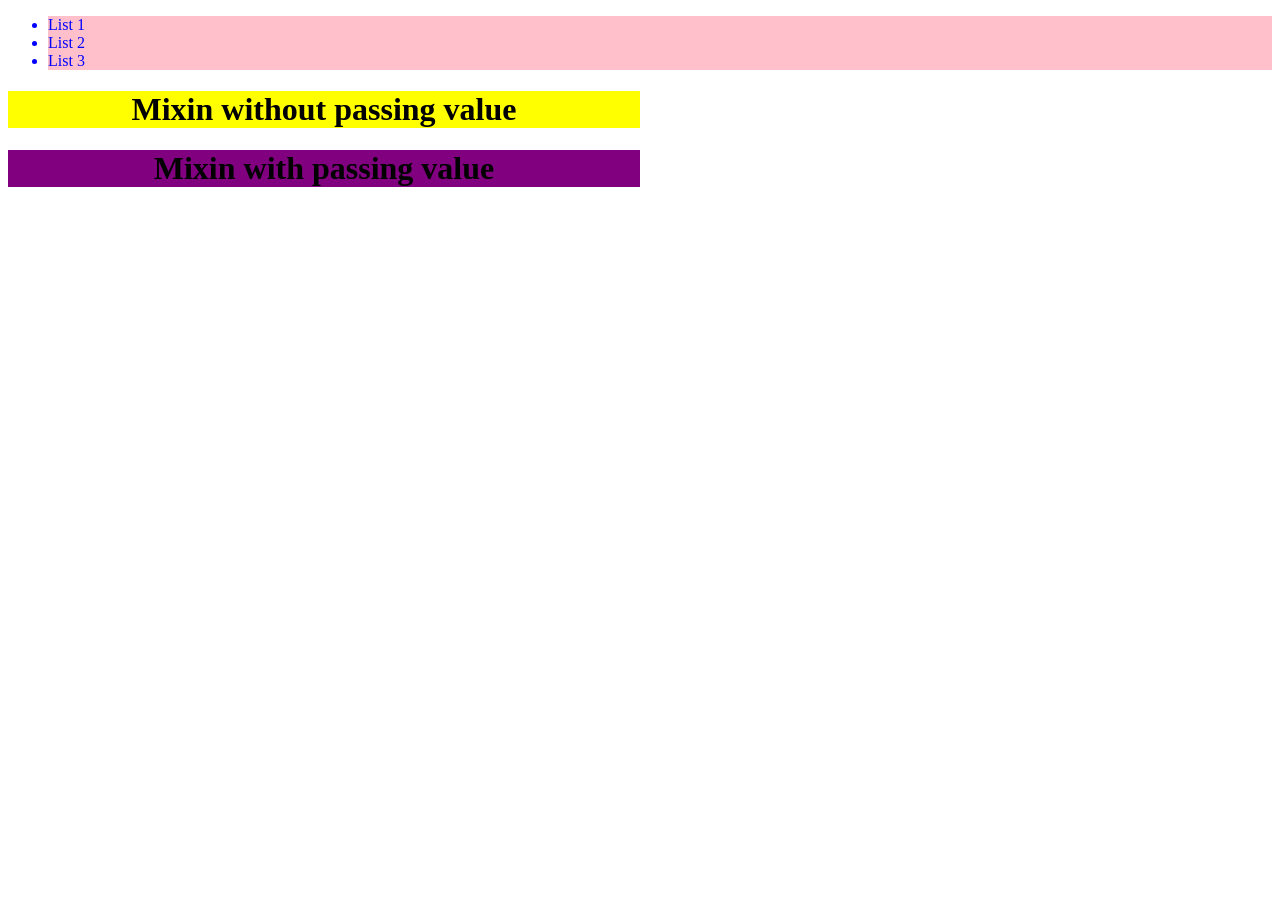
<file: SASS lecture/index.html>
<!DOCTYPE html>
<html lang="en">
<head>
    <meta charset="UTF-8">
    <meta name="viewport" content="width=device-width, initial-scale=1.0">
    <title>Document</title>
    <link rel="stylesheet" href="nested.css">
</head>
<body>
    
    <div class ="cont">
        <ul>
            <li>List 1</li>
            <li>List 2</li>
            <li>List 3</li>
        </ul>
    </div>

    <div class="c1"><h1>Mixin without passing value</h1></div>
    <div class="c2"><h1>Mixin with passing value</h1></div>

</body>
</html>
</file>
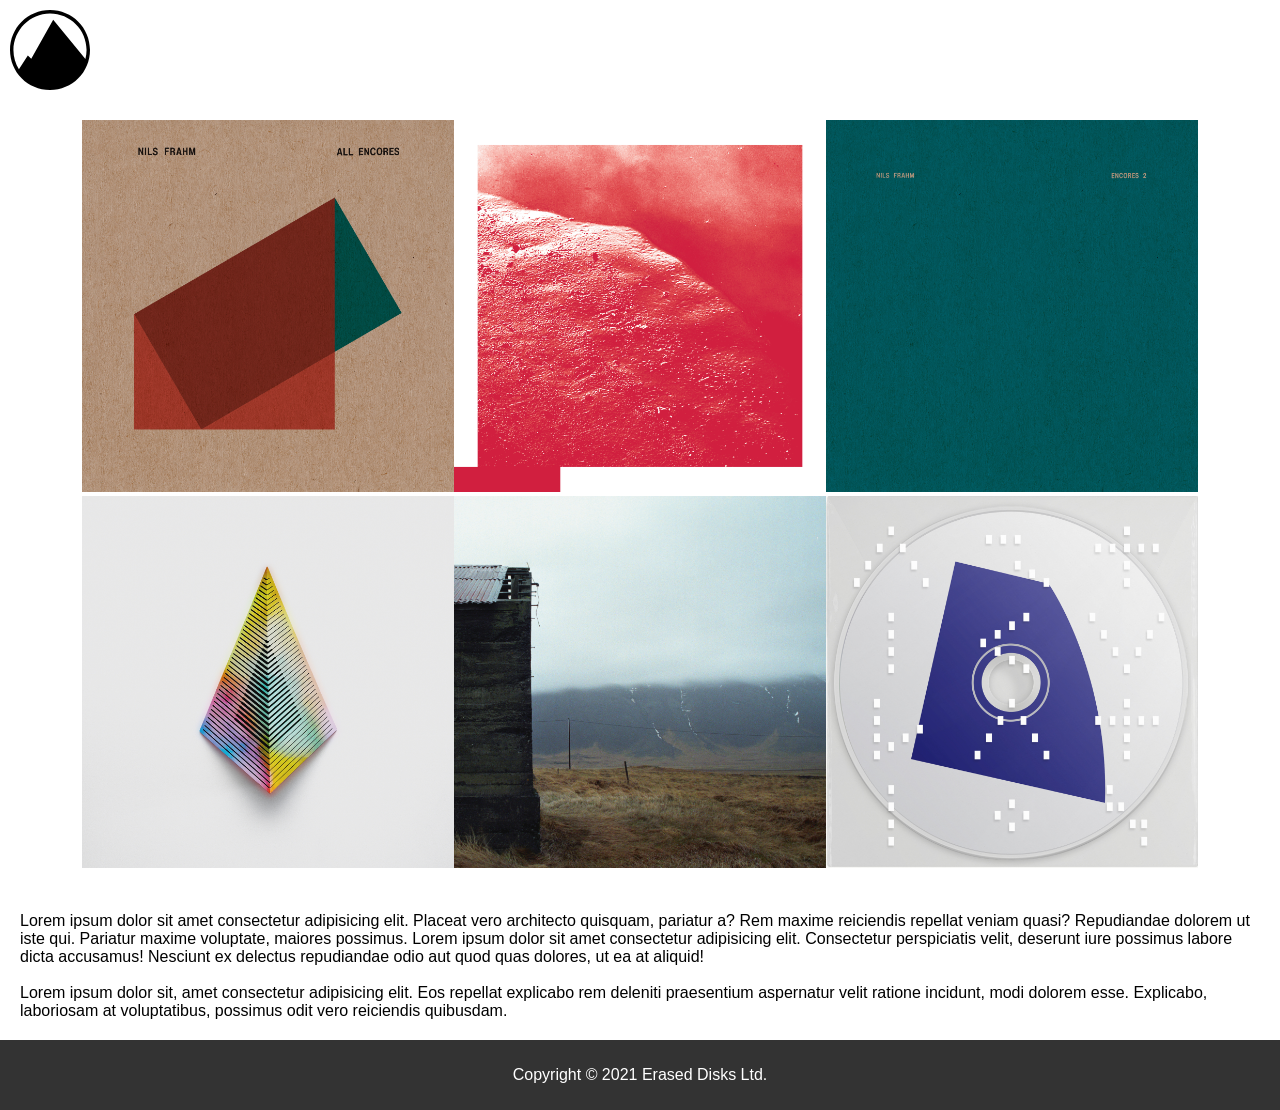
<file: Assessment One/Task One/Index.html>
<!DOCTYPE html>
<html lang="en">
<head>
    <meta charset="UTF-8">
    <meta name="viewport" content="width=device-width, initial-scale=1.0">
    <title>Task 1 (Different Layout)</title><!--Giving the webpage a title-->
    <link rel="stylesheet" type="text/css" href="LaptopLayout.css"><!--linking an external CSS file for styling-->
</head>

<body>

    <header> <!--making a top header section for the website-->
        <div class="logo">
            <img src="logo.svg" alt="Logo"> <!--logo image-->
        </div>
    </header>

    <main> <!--having the main content tag to make it more organized with its contents-->
        <div class="row"> <!--declaring the class funtion and dividing into rows-->
            <div class="picture"><!--giving each pictive a div tag to make it easier to adjust in the css-->
                <img src="cover-1.jpg" alt="Image 1">
            </div>
            <div class="picture">
                <img src="cover-2.jpg" alt="Image 2">
            </div>
            <div class="picture">
                <img src="cover-3.jpg" alt="Image 3">
            </div>
        </div>
        <div class="row">
            <div class="picture">
                <img src="cover-4.jpg" alt="Image 4">
            </div>
            <div class="picture">
                <img src="cover-5.jpg" alt="Image 5">
            </div>
            <div class="picture">
                <img src="cover-6.jpg" alt="Image 6">
            </div>
        </div>
    </main>

    <div class="bodytext"><!--body text section with Lorem Ipsum placeholder text-->
        Lorem ipsum dolor sit amet consectetur adipisicing elit. Placeat vero architecto quisquam, pariatur a? Rem
        maxime reiciendis repellat veniam quasi? Repudiandae dolorem ut iste qui. Pariatur maxime voluptate, maiores
        possimus. Lorem ipsum dolor sit amet consectetur adipisicing elit. Consectetur perspiciatis velit, deserunt iure
        possimus labore dicta accusamus! Nesciunt ex delectus repudiandae odio aut quod quas dolores, ut ea at aliquid!
        <br><br>
        Lorem ipsum dolor sit, amet consectetur adipisicing elit. Eos repellat explicabo rem deleniti praesentium
        aspernatur velit ratione incidunt, modi dolorem esse. Explicabo, laboriosam at voluptatibus, possimus odit vero
        reiciendis quibusdam.
    </div>

    <footer><!--footer section with copyright information-->
        <p>Copyright © 2021 Erased Disks Ltd.</p>
    </footer>

    
</body>
</html>
</file>
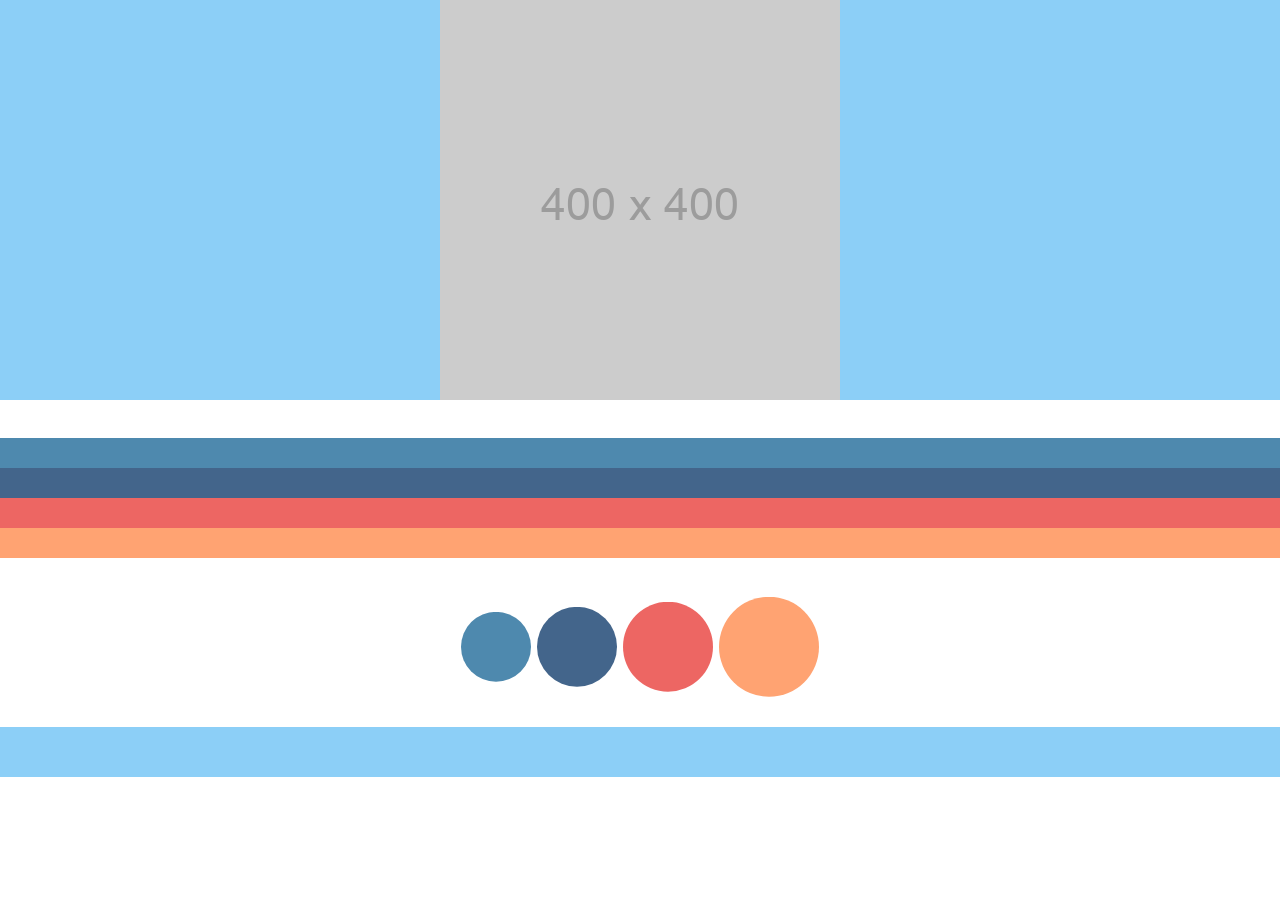
<file: Assessment One/Task Three/index.html>
<!DOCTYPE html>
<html lang="en">
<head>
    <meta charset="UTF-8">
    <meta name="viewport" content="width=device-width, initial-scale=1.0">
    <title>Third Task</title>
    <link rel="stylesheet" href="Task3.css"><!--stylesheet link sass-->
</head>

<body><!--giving 3 diffrent div class for images, stripes, and circles-->
    <div class="images">
        <div class="img1"></div>
        <div class="img2"></div>
        <div class="img3"></div>
    </div>

    <div class="stripes"><!--this will have control for the stripes design in the website-->
        <div class="s1"></div>
        <div class="s2"></div>
        <div class="s3"></div>
        <div class="s4"></div>
    </div>

    <div class="circles"><!--to make it easier to give different sizes for the circles-->
        <div class="c1"></div>
        <div class="c2"></div>
        <div class="c3"></div>
        <div class="c4"></div>
    </div>
    
    <footer></footer>
</body>
</html>
</file>
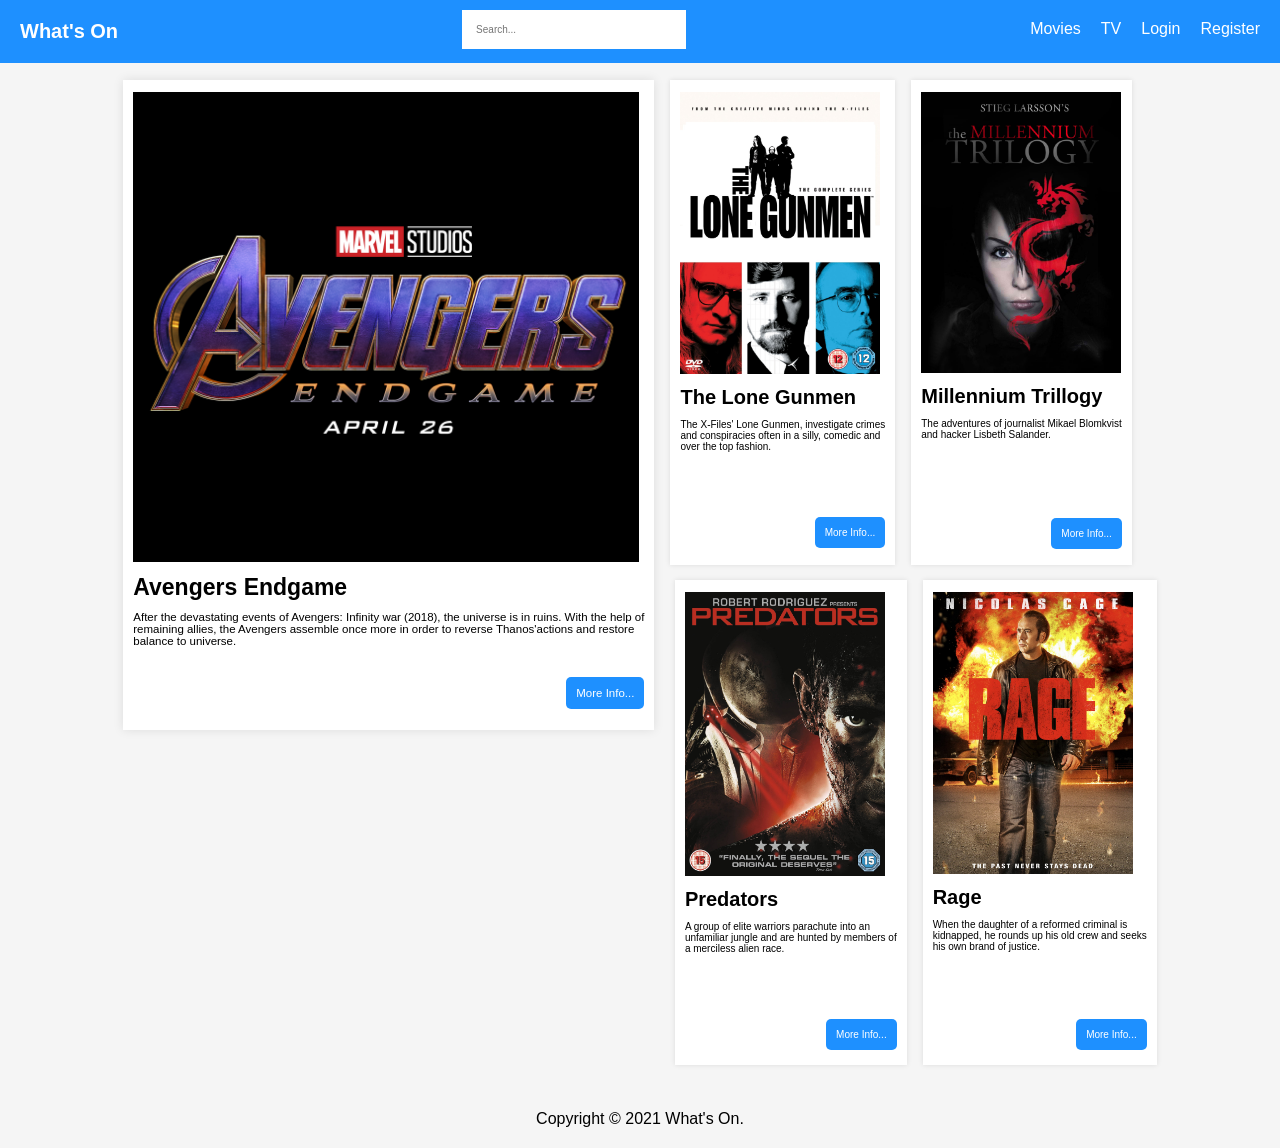
<file: Assessment One/Task Two/Index.html>
<!DOCTYPE html>
<html lang="en">
<head>
    <meta charset="UTF-8">
    <meta name="viewport" content="width=device-width, initial-scale=1.0">
    <title>Website CLoning</title>
    <link rel="stylesheet" type="text/css" href="websiteClone.css">
</head>
<body>
    <div class="top-navigation"> <!--this div represents the top navigation section of the webpag contains the logo or brand name "What's On"-->
        <div class="logo">What's On</div> 
    
        <!--the following 'a' tags are anchor elements are used as navigation links -->
        <a class="active" href="#Register">Register</a> <!--these a links navigates another webpage-->
        <a href="#Login">Login</a>
        <a href="#TV">TV</a>
        <a href="#Movies">Movies</a>
    
        <!--the following 'input' tag represents a text input field-->
        <input type="text" placeholder="Search..."> <!--this input field allows users to enter text for searching-->
    </div>
    
    
    <main>
         <!--this div represents a grid container, likely used for organizing content-->
        <div class = "grid-container">

        <div class = "Avengers">
            <img src="avengers.jpg" alt="Image 1" width="70%">
            <h1>Avengers Endgame</h1>
            <p>After the devastating events of Avengers: Infinity war (2018), the universe is in ruins. With the help of <br/>
                remaining allies, the Avengers assemble once more in order to reverse Thanos'actions and restore <br/>
            balance to universe.</p> <!--paragraph containing a summary or description of the movie-->
            <a href="#" class="button">More Info...</a><!--anchor element (link) possibly leading to more information about the movie-->
        </div>

        <div class ="Gunmen">
            <img src="lone-gunmen.jpg" alt="Image 2">
            <h1>The Lone Gunmen</h1>
            <p>The X-Files' Lone Gunmen, investigate crimes<br/>
            and conspiracies often in a silly, comedic and <br/>
            over the top fashion.</p>
            <a href="#" class="button">More Info...</a>
        </div>

        <div class = "Millenium">
            <img src="millenium.jpg" alt="Image 3">
            <h1>Millennium Trillogy</h1>
            <p>The adventures of journalist Mikael Blomkvist<br/>
                and hacker Lisbeth Salander.</p>
            <a href="#" class="button">More Info...</a>
        </div>
        
        <div class = "Predators">
            <img src="predators.jpg" alt="Image 4">
            <h1>Predators</h1>
            <p> A group of elite warriors parachute into an<br/>
                unfamiliar jungle and are hunted by members of<br>
                a merciless alien race.</p>
                <a href="#" class="button">More Info...</a>
        </div>

        <div class = "Rage">
            <img src="rage.jpg" alt="Image 5">
            <h1>Rage</h1>
            <p>When the daughter of a reformed criminal is<br/>
                kidnapped, he rounds up his old crew and seeks<br/>
                his own brand of justice.</p>
                <a href="#" class="button">More Info...</a>
        </div>

    </div>

    <footer>
        <p>Copyright © 2021 What's On.</p>
    </footer>
    </main>
</body>
</html>
</file>
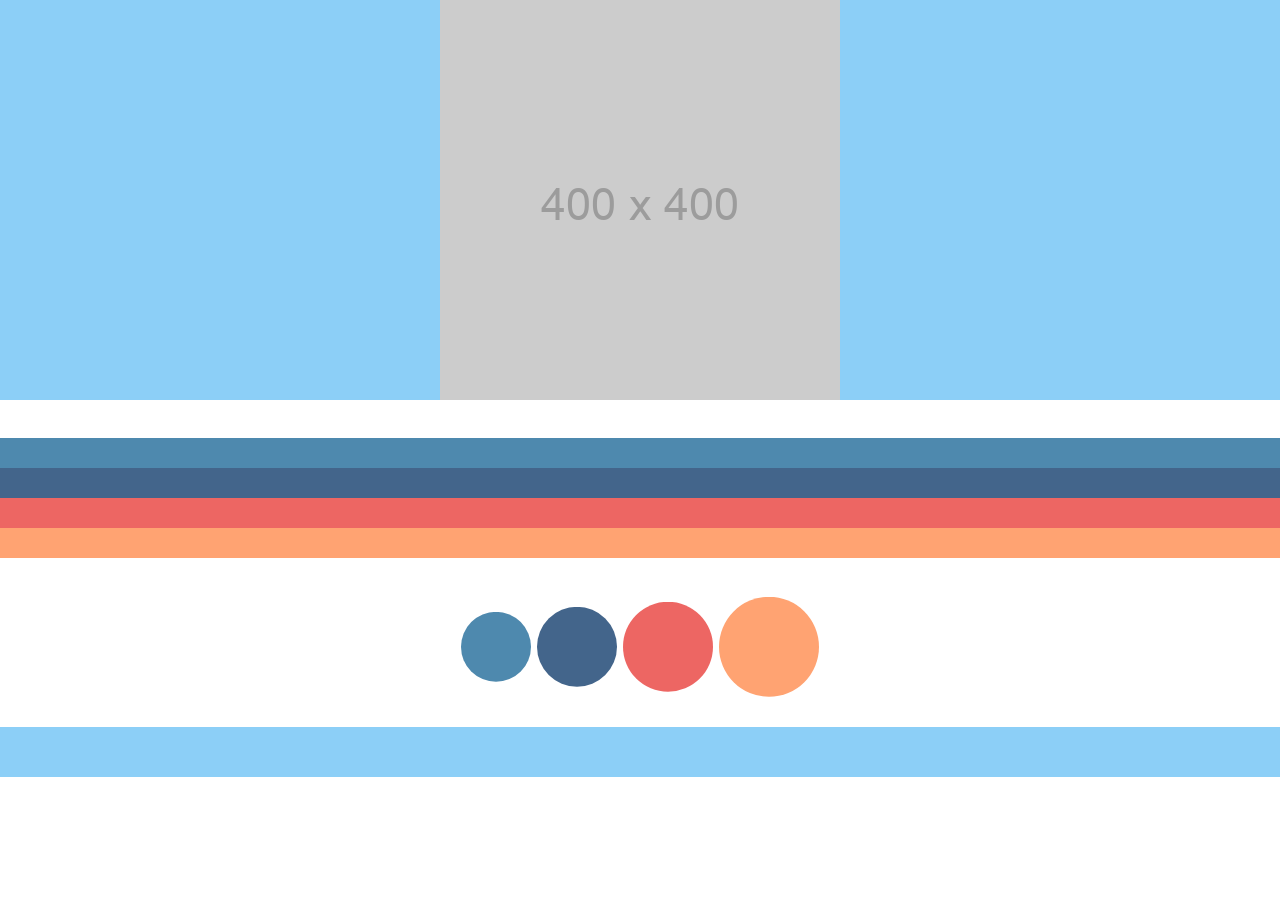
<file: Assessments/Task Three/index.html>
<!DOCTYPE html>
<html lang="en">
<head>
    <meta charset="UTF-8">
    <meta name="viewport" content="width=device-width, initial-scale=1.0">
    <title>Third Task</title>
    <link rel="stylesheet" href="Task3.css">
</head>

<body>
    <div class="images">
        <div class="img1"></div>
        <div class="img2"></div>
        <div class="img3"></div>
    </div>

    <div class="stripes">
        <div class="s1"></div>
        <div class="s2"></div>
        <div class="s3"></div>
        <div class="s4"></div>
    </div>

    <div class="circles">
        <div class="c1"></div>
        <div class="c2"></div>
        <div class="c3"></div>
        <div class="c4"></div>
    </div>
    
    <footer></footer>
</body>
</html>
</file>
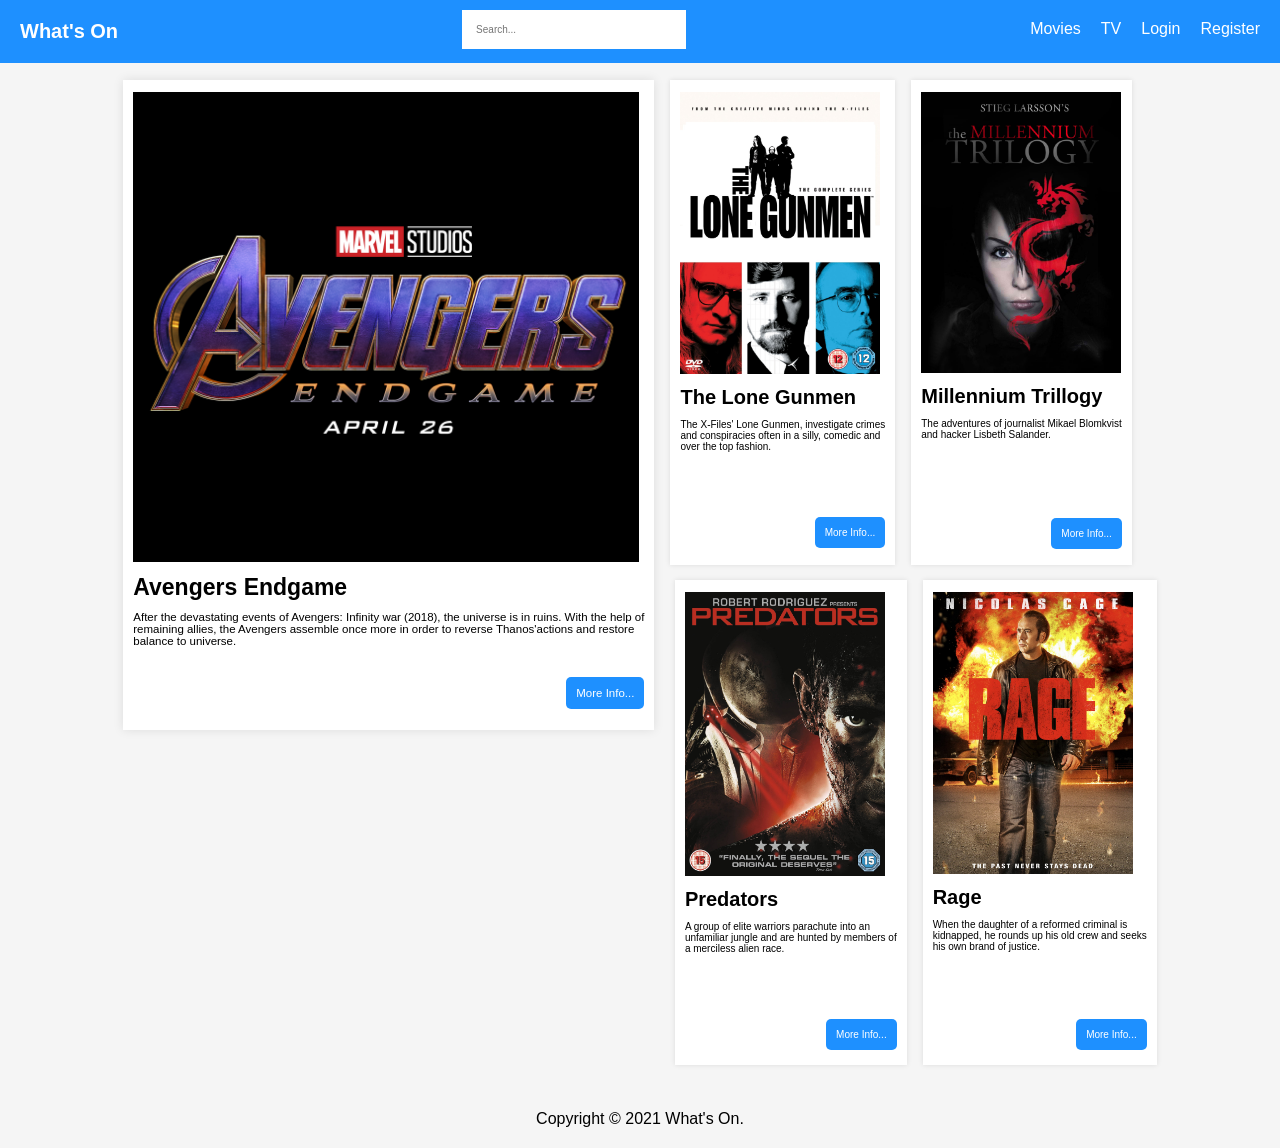
<file: Assessments/Task Two/Index.html>
<!DOCTYPE html>
<html lang="en">
<head>
    <meta charset="UTF-8">
    <meta name="viewport" content="width=device-width, initial-scale=1.0">
    <title>Document</title>
    <link rel="stylesheet" type="text/css" href="websiteClone.css">
</head>
<body>
    <div class = "top-navigation">
        <div class="logo">What's On</div>
        <a class="active" href="#Register">Register</a>
        <a href="#Login">Login</a>
        <a href="#TV">TV</a>
        <a href="#Movies">Movies</a>
        <input type="text" placeholder="Search...">
    </div>
    
    <main>
        <div class = "grid-container">

        <div class = "Avengers">
            <img src="avengers.jpg" alt="Image 1" width="70%">
            <h1>Avengers Endgame</h1>
            <p>After the devastating events of Avengers: Infinity war (2018), the universe is in ruins. With the help of <br/>
                remaining allies, the Avengers assemble once more in order to reverse Thanos'actions and restore <br/>
            balance to universe.</p>
            <a href="#" class="button">More Info...</a>
        </div>

        <div class ="Gunmen">
            <img src="lone-gunmen.jpg" alt="Image 2">
            <h1>The Lone Gunmen</h1>
            <p>The X-Files' Lone Gunmen, investigate crimes<br/>
            and conspiracies often in a silly, comedic and <br/>
            over the top fashion.</p>
            <a href="#" class="button">More Info...</a>
        </div>

        <div class = "Millenium">
            <img src="millenium.jpg" alt="Image 3">
            <h1>Millennium Trillogy</h1>
            <p>The adventures of journalist Mikael Blomkvist<br/>
                and hacker Lisbeth Salander.</p>
            <a href="#" class="button">More Info...</a>
        </div>
        
        <div class = "Predators">
            <img src="predators.jpg" alt="Image 4">
            <h1>Predators</h1>
            <p> A group of elite warriors parachute into an<br/>
                unfamiliar jungle and are hunted by members of<br>
                a merciless alien race.</p>
                <a href="#" class="button">More Info...</a>
        </div>

        <div class = "Rage">
            <img src="rage.jpg" alt="Image 5">
            <h1>Rage</h1>
            <p>When the daughter of a reformed criminal is<br/>
                kidnapped, he rounds up his old crew and seeks<br/>
                his own brand of justice.</p>
                <a href="#" class="button">More Info...</a>
        </div>

    </div>

    <footer>
        <p>Copyright © 2021 What's On.</p>
    </footer>
    </main>
</body>
</html>
</file>
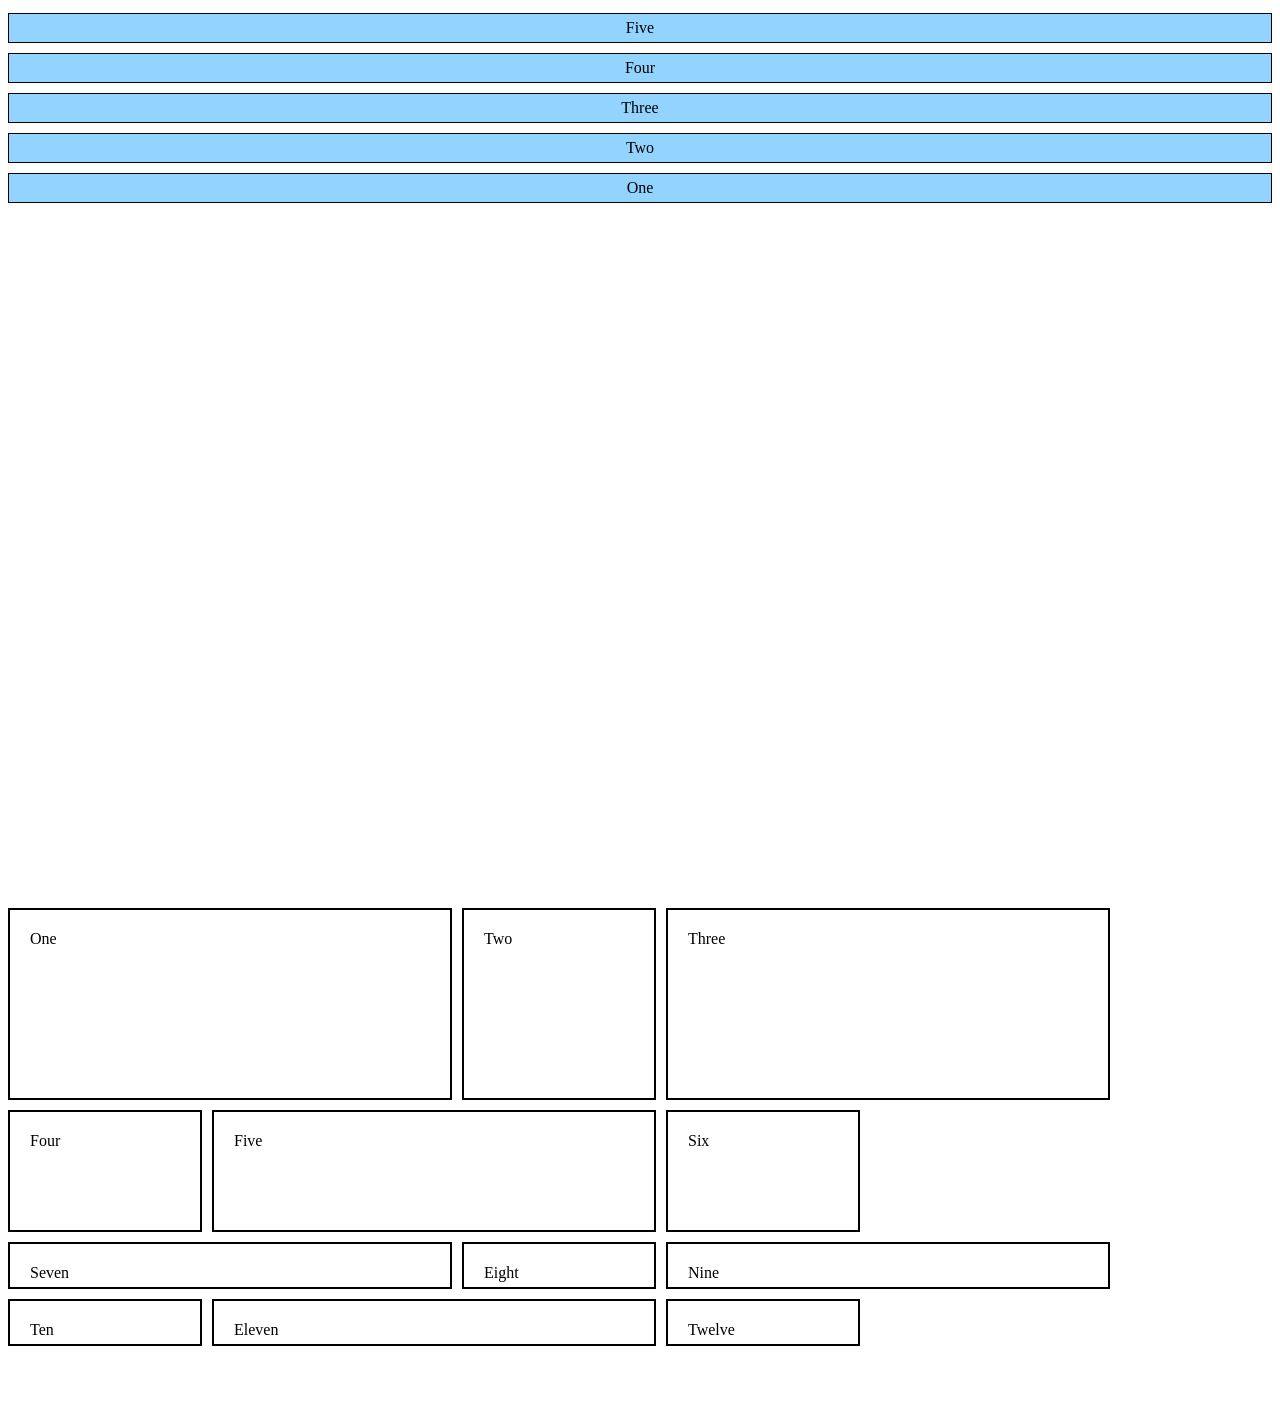
<file: Assignments/assignmentOne.html>
<!DOCTYPE html>
<html lang="en">
<head>
    <meta charset="UTF-8">
    <meta name="viewport" content="width=device-width, initial-scale=1.0">
    <title>Assignment One</title>
    <style>
        .container1 {
            display: flex; 
            flex-direction: column; 
            align-items: left; 
            height: 100vh; 
        }

        .row {
            text-align: center; /*Aligning the text within each row*/
            background-color: #92d3ff; /*Adding some background color of the rows */
            color: #000000; /*Turning the text color into black*/
            padding: 5px; /*Spacing around the content of each row*/
            border: 1px solid #000000; /*Border around each row*/
            margin: 5px 0; /*Vertical margin between rows (top and bottom)*/
        }

        .container {
            display: flex;
            flex-wrap: wrap;
            gap: 10px;
            flex: 2;
            padding-bottom: 50px;
        }

        .column {
            padding: 20px;
            border: 2px solid black;
            column-width: 400px;
            padding-bottom: 5px;
        }

        .column1, .column2 {
            padding: 20px;
            border: 2px solid black;
            column-width: 400px;
            padding-bottom: 150px;
        }

        .column2 {
            column-width: 150px;
        }

        .column3, .column4 {
            padding: 20px;
            border: 2px solid black;
            column-width: 400px;
            padding-bottom: 80px;
        }

        .column4 {
            column-width: 150px;
        }
        
        .column5, .column6 {
            padding: 20px;
            border: 2px solid black;
            column-width: 400px;
            padding-bottom: 20px;
        }

        .column6 {
            column-width: 150px;
        }
        
        .column7, .column8 {
            padding: 20px;
            border: 2px solid black;
            column-width: 400px;
            padding-bottom: 5px;
        }

        .column8 {
            column-width: 150px;
        }

        .column9, .column10 {
            padding: 20px;
            border: 2px solid black;
            column-width: 400px;
            padding-bottom: 5px;
        }

        .column10 {
            column-width: 150px;
        }

        .column11, .column12 {
            padding: 20px;
            border: 2px solid black;
            column-width: 400px;
            padding-bottom: 5px;
        }

        .column12 {
            column-width: 150px;
        }
    </style>
</head>

<body>
    <div class="container1">
        <!-- The main container div for the vertical column of rows -->
        <div class="row">Five</div> <!-- Each div represents a row with the text "Five" to "One" -->
        <div class="row">Four</div> 
        <div class="row">Three</div> 
        <div class="row">Two</div> 
        <div class="row">One</div>
    </div>

    <div class="container">
        <div class="column1">One</div>
        <div class="column2">Two</div>
        <div class="column3">Three</div>
        <div class="column4">Four</div>
        <div class="column5">Five</div>
        <div class="column6">Six</div>
        <div class="column7">Seven</div>
        <div class="column8">Eight</div>
        <div class="column9">Nine</div>
        <div class="column10">Ten</div>
        <div class="column11">Eleven</div>
        <div class="column12">Twelve</div>
    </div>
</body>
</html>
</file>
<file: SASS lecture/nested.css>
.cont ul li {
  background-color: pink;
  color: blue;
}

/*@use "othersection";*/
.c1 {
  background-color: yellow;
  width: 50%;
  height: 50%;
  text-align: center;
  border: 1px;
}

.c2 {
  background-color: purple;
  width: 50%;
  height: 50%;
  text-align: center;
  border: 1px;
}/*# sourceMappingURL=nested.css.map */
</file>
<file: Assessment One/Task One/LaptopLayout.css>
body {
    font-family: Arial, sans-serif;
    margin: 0;
    padding: 0;
}

/*styling for the header section */
header{
    background-color: #ffffff; /*setting a background color*/
    padding: 10px;
    text-align: center;
}

/*styling for thr footer section*/
footer {
    background-color: #333;
    color: #fff;
    padding: 10px;
    text-align: center;
}

/*styling for the main content section*/
main {
    padding: 20px;
}

.row {
    display: flex; /*using flexbox for layout*/
    justify-content: center;
}

.picture {
    flex-basis: 30%; /*setting the basis for flex items in a row*/
}

.picture img {
    width: 100%;
}

.logo {
    margin-right: 1365px; /*adding right margin to the logo*/
    width: 10; /*setting a width (should likely have a unit like pixels or percentage)*/
}

.logo img {
    max-height: 100px; 
    vertical-align:middle;
}

.bodytext{
    margin: 20px;
}

/*media query for screens smaller than 767px (mobile phones)*/
@media screen and (max-width: 767px) {
    body {
        font-size: 12px; /*changing font size for smaller screens*/
    }

    .row {
        display: inline; /*changing display to inline for rows*/
    }
}

/*media query for screens between 768px and 1023px (tablets)*/
@media screen and (min-width: 768px) and (max-width: 1023px) {
    body {
        font-size: 14px; /*changing font size for tablets*/
    }

    .row {
        flex-wrap: wrap; /*allowing flex items to wrap onto new lines*/
    }

    .picture {
        flex-basis: calc(50% - 10px); /*setting 50% width for 2 pictures in a row*/
    }
}

/*media query for screens larger than 1024px (laptops and desktops)*/
@media screen and (min-width: 1024px) {
    body {
        font-size: 16px; /*Changing font size for larger screens*/
    }
}
</file>
<file: Assessment One/Task Three/Task3.css>
/*These variables store color codes, likely used for styling lines, backgrounds, or various elements throughout the website.*/
/*These define sizes (width and height) of circles, potentially used for visual elements like icons, buttons, or decorative elements.*/
/* Defines a color used for hover effects, which might change the color of elements when users hover over them with the mouse.*/
* {
  box-sizing: border-box;
  margin: 0;
  padding: 0;
}

.body {
  background-color: #dadfe4;
}

/*class includes the centerElement mixin. This class would be applied to an HTML element (like a div)
and would center its content both horizontally and vertically within the specified width and height.
This mixin saves repetitive code and simplifies the process of centering elements using Flexbox properties.*/
footer {
  width: 100%;
  height: 50px;
  bottom: 0;
  background-color: #8ccff7;
}

.stripes {
  margin-top: 3%;
}

.s1, .s2, .s3, .s4 {
  width: auto;
  height: 30px;
}

.s1, .c1 {
  background-color: #4e89ae;
}

.s2, .c2 {
  background-color: #43658b;
}

.s3, .c3 {
  background-color: #ed6663;
}

.s4, .c4 {
  background-color: #ffa372;
}

.circles {
  display: flex;
  justify-content: center; /*aligns circles equally horizontally*/
  align-items: center; /*centers vertically*/
  margin-top: 3%;
  margin-bottom: 30px;
  gap: 6px;
}

.c1 {
  width: 70px;
  height: 70px;
  -webkit-clip-path: circle(50% at center);
          clip-path: circle(50% at center); /*create a circle shape */
}

.c2 {
  width: 80px;
  height: 80px;
  -webkit-clip-path: circle(50% at center);
          clip-path: circle(50% at center);
}

.c3 {
  width: 90px;
  height: 90px;
  -webkit-clip-path: circle(50% at center);
          clip-path: circle(50% at center);
}

.c4 {
  width: 100px;
  height: 100px;
  -webkit-clip-path: circle(50% at center);
          clip-path: circle(50% at center);
}

/*A set of guidelines to be followed while lingering over items with particular classes is defined in this block.
focuses on items that have the designated classes when they are hovering. When hovered, changes the text color to the value
kept in the $hover-color variable.*/
.s1:hover, .s2:hover, .s3:hover, .s4:hover,
.c1:hover, .c2:hover, .c3:hover, .c4:hover {
  color: #444;
  background-color: #444;
}

/*When included within a class or selector using @include, the image-size mixin is intended to make it simple to set the background
image and dimensions of an element by giving parameters for the image URL, width, and height.*/
/* Media queries for Desktop */
/*Elements with the.img1 class have their background image and dimensions set using the mixin image-size.
It establishes the element's width and height to 400 pixels apiece and provides the URL of the background image ("400x400.png").*/
@media (min-width: 801px) {
  .img1 {
    background-image: url("400x400.png");
    width: 400px;
    height: 400px;
  }
  .images {
    background-color: #8ccff7; /*Sets the background color of elements with the .images class to a shade of blue (#8ccff7).*/
    display: flex;
    justify-content: center;
    align-items: center;
  }
}
/* Media queries for tablet */
@media (max-width: 800px) and (min-width: 768px) {
  .img2 {
    background-image: url("300x300.png");
    width: 300px;
    height: 300px;
  }
  .images {
    background-color: #8ccff7;
    display: flex;
    justify-content: center;
    align-items: center;
  }
  .circles {
    flex-direction: column;
  }
}
/* Media queries for phone */
@media (max-width: 767px) {
  .img3 {
    background-image: url("200x200.png");
    width: 200px;
    height: 200px;
  }
  .images {
    background-color: #8ccff7;
    display: flex;
    justify-content: center;
    align-items: center;
  }
  .circles {
    flex-direction: column;
  }
}/*# sourceMappingURL=Task3.css.map */
</file>
<file: Assessment One/Task Two/websiteClone.css>
* {
    box-sizing: border-box;
    padding: 0;
    margin: 0;
}

p {
    font-family: 'Gill Sans', 'Gill Sans MT', Calibri, 'Trebuchet MS', sans-serif;
}

a {
    font-family:'Gill Sans', 'Gill Sans MT', Calibri, 'Trebuchet MS', sans-serif;
}

main {
    background-color: whitesmoke;
    padding: 80px;
}

.top-navigation {
    padding: 10px;
    background-color:dodgerblue;
    position: fixed;
    width: 100%;
}

.top-navigation a {
    float: right;
    color: white;
    margin: 10px;
    text-decoration: none;
}

.top-navigation input[type=text] {
    padding: 14px;
    border: none;
    margin: 0 auto;
    font-size: 10px;
    width: 14rem;
    display: block;
    align-items: center;
  }

  .grid-container {
    display: flex;
    flex-direction: row;
    gap: 1em;
    justify-content: center;
}

  .grid-container img {
    margin-top: 100px;
    height: 200px;
    width: auto;
}

.logo {
    font-size: 20px;
    font-weight: bold;
    color: white;
    margin: 10px;
    float: left;
    font-family: 'Gill Sans', 'Gill Sans MT', Calibri, 'Trebuchet MS', sans-serif;
    font-weight: 100px;
}

h1 {
    margin-top: 10px;
    font-family: 'Gill Sans', 'Gill Sans MT', Calibri, 'Trebuchet MS', sans-serif;
}

.Avengers img {
    width: auto;
    height: 470px;
    justify-content: center;
    margin-top: 2px;
}

.Avengers {
    background-color: white;
    padding: 10px;
    box-shadow: 0 0 10px rgba(0, 0, 0, 0.1);
    font-size: 11.5px;
    direction: ltr;
    display: block;
    height: 650px;
}

.Avengers p {
    margin-top: 10px;
    margin-bottom: 70px;
}

.Avengers .button {
    background-color: dodgerblue;
    text-decoration: none;
    color: white;
    padding: 10px;
    border-radius: 5px;
    position: relative;
    bottom: 40px;
    float: right;
}

.Gunmen {
    background-color: white;
    padding: 10px;
    box-shadow: 0 0 5px rgba(0, 0, 0, 0.1);
    height: 485px;
    font-size: 10px;
}

.Gunmen p{
    margin-top: 10px;
}


.Gunmen img {
    margin-top: 2px;
    width: 200px;
    height: auto;
}

.Gunmen .button {
    background-color: dodgerblue;
    text-decoration: none;
    color: white;
    padding: 10px;
    border-radius: 5px;
    position: relative;
    bottom: -65px;
    float: right;
}

.Predators {
    background-color: white;
    padding: 10px;
    box-shadow: 0 0 5px rgba(0, 0, 0, 0.1);
    height: 485px;
    font-size: 10px;
    margin-left: -473px;
    margin-top: 500px;
}

.Predators img {
    margin-top: 2px;
    width: 200px;
    height: auto;
}

.Predators p {
    margin-top: 10px;
}

.Millenium {
    background-color: white;
    padding: 10px;
    box-shadow: 0 0 5px rgba(0, 0, 0, 0.1);
    height: 485px;
    font-size: 10px;
}

.Millenium img {
    margin-top: 2px;
    width: 200px;
    height: auto;
}

.Millenium p {
    margin-top: 10px;
}

.Millenium .button {
    background-color: dodgerblue;
    text-decoration: none;
    color: white;
    padding: 10px;
    border-radius: 5px;
    position: relative;
    bottom: -78px;
    float: right;
}

.Rage {
    background-color: white;
    padding: 10px;
    box-shadow: 0 0 5px rgba(0, 0, 0, 0.1);
    height: 485px;
    font-size: 10px;
    margin-top: 500px;
}

.Rage img {
    margin-top: 2px;
    width: 200px;
    height: auto;
}

.Rage p {
    margin-top: 10px;
}

.Predators .button {
    background-color: dodgerblue;
    text-decoration: none;
    color: white;
    padding: 10px;
    border-radius: 5px;
    position: relative;
    float: right;
    bottom: -65px;
}

.Rage .button {
    background-color: dodgerblue;
    text-decoration: none;
    color: white;
    padding: 10px;
    border-radius: 5px;
    position: relative;
    bottom: -67px;
    float: right;
}

footer {
    color: black;
    text-align: center;
    padding: 20px;
    position: relative;
    width: 100%;
    margin-bottom: -80px;
    margin-top: 25px;
}
</file>
<file: Assessments/Task Three/Task3.css>
/* These are the circle width & height and line color */
* {
  box-sizing: border-box;
  margin: 0;
  padding: 0;
}

.body {
  background-color: #dadfe4;
}

/*.header {
    background-color: $header-footer-clr;
    display: flex;
    justify-content: center;
}*/
footer {
  width: 100%;
  height: 50px;
  bottom: 0;
  background-color: #8ccff7;
}

.stripes {
  margin-top: 3%;
}

.s1, .s2, .s3, .s4 {
  width: auto;
  height: 30px;
}

.s1, .c1 {
  background-color: #4e89ae;
}

.s2, .c2 {
  background-color: #43658b;
}

.s3, .c3 {
  background-color: #ed6663;
}

.s4, .c4 {
  background-color: #ffa372;
}

.circles {
  display: flex;
  justify-content: center; /* Aligns circles equally horizontally */
  align-items: center; /* Centers vertically */
  margin-top: 3%;
  margin-bottom: 30px;
  gap: 6px;
}

.c1 {
  width: 70px;
  height: 70px;
  -webkit-clip-path: circle(50% at center);
          clip-path: circle(50% at center); /* Create a circle shape */
}

.c2 {
  width: 80px;
  height: 80px;
  -webkit-clip-path: circle(50% at center);
          clip-path: circle(50% at center); /* Create a circle shape */
}

.c3 {
  width: 90px;
  height: 90px;
  -webkit-clip-path: circle(50% at center);
          clip-path: circle(50% at center); /* Create a circle shape */
}

.c4 {
  width: 100px;
  height: 100px;
  -webkit-clip-path: circle(50% at center);
          clip-path: circle(50% at center); /* Create a circle shape */
}

.s1:hover, .s2:hover, .s3:hover, .s4:hover,
.c1:hover, .c2:hover, .c3:hover, .c4:hover {
  color: #444;
  background-color: #444;
}

@media (min-width: 801px) {
  .img1 {
    background-image: url("400x400.png");
    width: 400px;
    height: 400px;
    /* Media queries for Desktop */
  }
  .images {
    background-color: #8ccff7;
    display: flex;
    justify-content: center;
    align-items: center;
  }
}
@media (max-width: 800px) and (min-width: 768px) {
  .img2 {
    background-image: url("300x300.png");
    width: 300px;
    height: 300px;
    /* Media queries for tablet */
  }
  .images {
    background-color: #8ccff7;
    display: flex;
    justify-content: center;
    align-items: center;
  }
  .circles {
    flex-direction: column;
  }
}
@media (max-width: 767px) {
  .img3 {
    background-image: url("200x200.png");
    width: 200px;
    height: 200px;
    /* Media queries for phone */
  }
  .images {
    background-color: #8ccff7;
    display: flex;
    justify-content: center;
    align-items: center;
  }
  .circles {
    flex-direction: column;
  }
}/*# sourceMappingURL=Task3.css.map */
</file>
<file: Assessments/Task Two/websiteClone.css>
* {
    box-sizing: border-box;
    padding: 0;
    margin: 0;
}

p {
    font-family: 'Gill Sans', 'Gill Sans MT', Calibri, 'Trebuchet MS', sans-serif;
}

a {
    font-family:'Gill Sans', 'Gill Sans MT', Calibri, 'Trebuchet MS', sans-serif;
}

main {
    background-color: whitesmoke;
    padding: 80px;
}

.top-navigation {
    padding: 10px;
    background-color:dodgerblue;
    position: fixed;
    width: 100%;
}

.top-navigation a {
    float: right;
    color: white;
    margin: 10px;
    text-decoration: none;
}

.top-navigation input[type=text] {
    padding: 14px;
    border: none;
    margin: 0 auto;
    font-size: 10px;
    width: 14rem;
    display: block;
    align-items: center;
  }

  .grid-container {
    display: flex;
    flex-direction: row;
    gap: 1em;
    justify-content: center;
}

  .grid-container img {
    margin-top: 100px;
    height: 200px;
    width: auto;
}

.logo {
    font-size: 20px;
    font-weight: bold;
    color: white;
    margin: 10px;
    float: left;
    font-family: 'Gill Sans', 'Gill Sans MT', Calibri, 'Trebuchet MS', sans-serif;
    font-weight: 100px;
}

h1 {
    margin-top: 10px;
    font-family: 'Gill Sans', 'Gill Sans MT', Calibri, 'Trebuchet MS', sans-serif;
}

.Avengers img {
    width: auto;
    height: 470px;
    justify-content: center;
    margin-top: 2px;
}

.Avengers {
    background-color: white;
    padding: 10px;
    box-shadow: 0 0 10px rgba(0, 0, 0, 0.1);
    font-size: 11.5px;
    direction: ltr;
    display: block;
    height: 650px;
}

.Avengers p {
    margin-top: 10px;
    margin-bottom: 70px;
}

.Avengers .button {
    background-color: dodgerblue;
    text-decoration: none;
    color: white;
    padding: 10px;
    border-radius: 5px;
    position: relative;
    bottom: 40px;
    float: right;
}

.Gunmen {
    background-color: white;
    padding: 10px;
    box-shadow: 0 0 5px rgba(0, 0, 0, 0.1);
    height: 485px;
    font-size: 10px;
}

.Gunmen p{
    margin-top: 10px;
}


.Gunmen img {
    margin-top: 2px;
    width: 200px;
    height: auto;
}

.Gunmen .button {
    background-color: dodgerblue;
    text-decoration: none;
    color: white;
    padding: 10px;
    border-radius: 5px;
    position: relative;
    bottom: -65px;
    float: right;
}

.Predators {
    background-color: white;
    padding: 10px;
    box-shadow: 0 0 5px rgba(0, 0, 0, 0.1);
    height: 485px;
    font-size: 10px;
    margin-left: -473px;
    margin-top: 500px;
}

.Predators img {
    margin-top: 2px;
    width: 200px;
    height: auto;
}

.Predators p {
    margin-top: 10px;
}

.Millenium {
    background-color: white;
    padding: 10px;
    box-shadow: 0 0 5px rgba(0, 0, 0, 0.1);
    height: 485px;
    font-size: 10px;
}

.Millenium img {
    margin-top: 2px;
    width: 200px;
    height: auto;
}

.Millenium p {
    margin-top: 10px;
}

.Millenium .button {
    background-color: dodgerblue;
    text-decoration: none;
    color: white;
    padding: 10px;
    border-radius: 5px;
    position: relative;
    bottom: -78px;
    float: right;
}

.Rage {
    background-color: white;
    padding: 10px;
    box-shadow: 0 0 5px rgba(0, 0, 0, 0.1);
    height: 485px;
    font-size: 10px;
    margin-top: 500px;
}

.Rage img {
    margin-top: 2px;
    width: 200px;
    height: auto;
}

.Rage p {
    margin-top: 10px;
}

.Predators .button {
    background-color: dodgerblue;
    text-decoration: none;
    color: white;
    padding: 10px;
    border-radius: 5px;
    position: relative;
    float: right;
    bottom: -65px;
}

.Rage .button {
    background-color: dodgerblue;
    text-decoration: none;
    color: white;
    padding: 10px;
    border-radius: 5px;
    position: relative;
    bottom: -67px;
    float: right;
}

footer {
    color: black;
    text-align: center;
    padding: 20px;
    position: relative;
    width: 100%;
    margin-bottom: -80px;
    margin-top: 25px;
}
</file>
